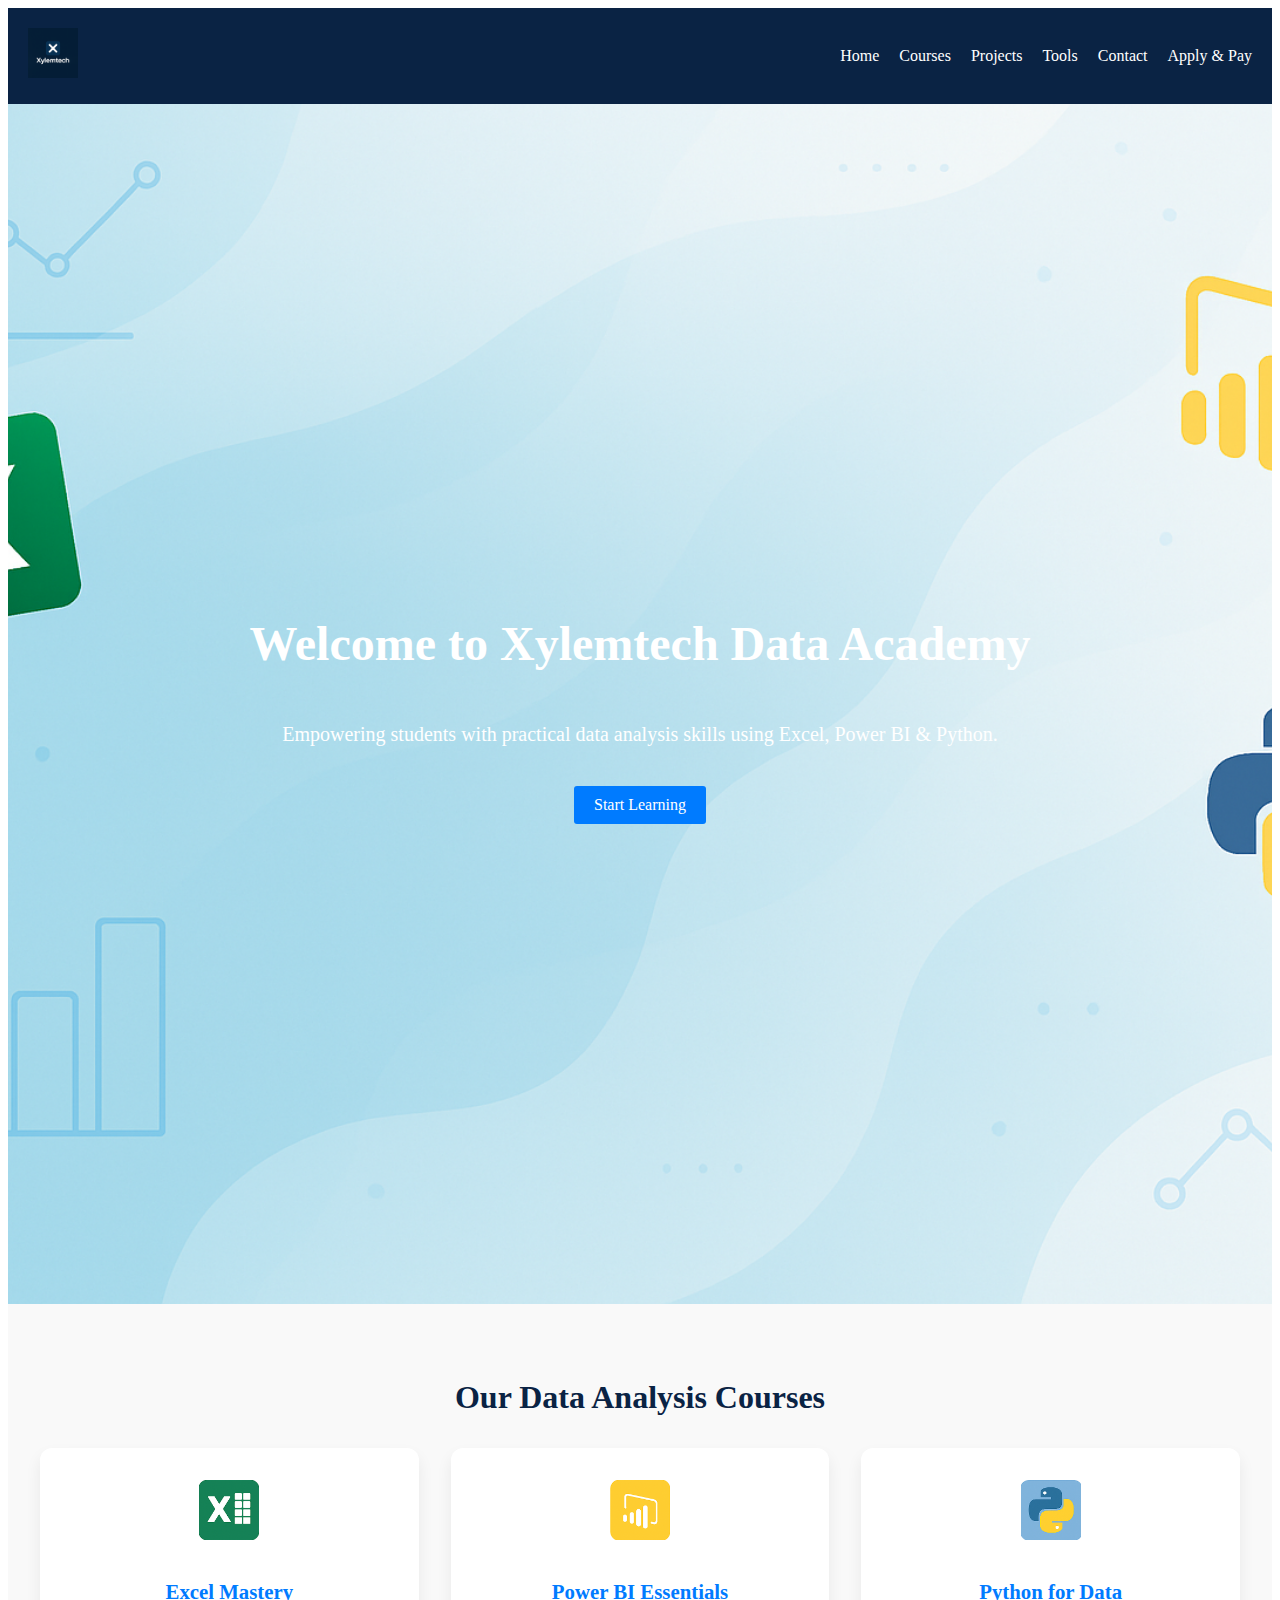
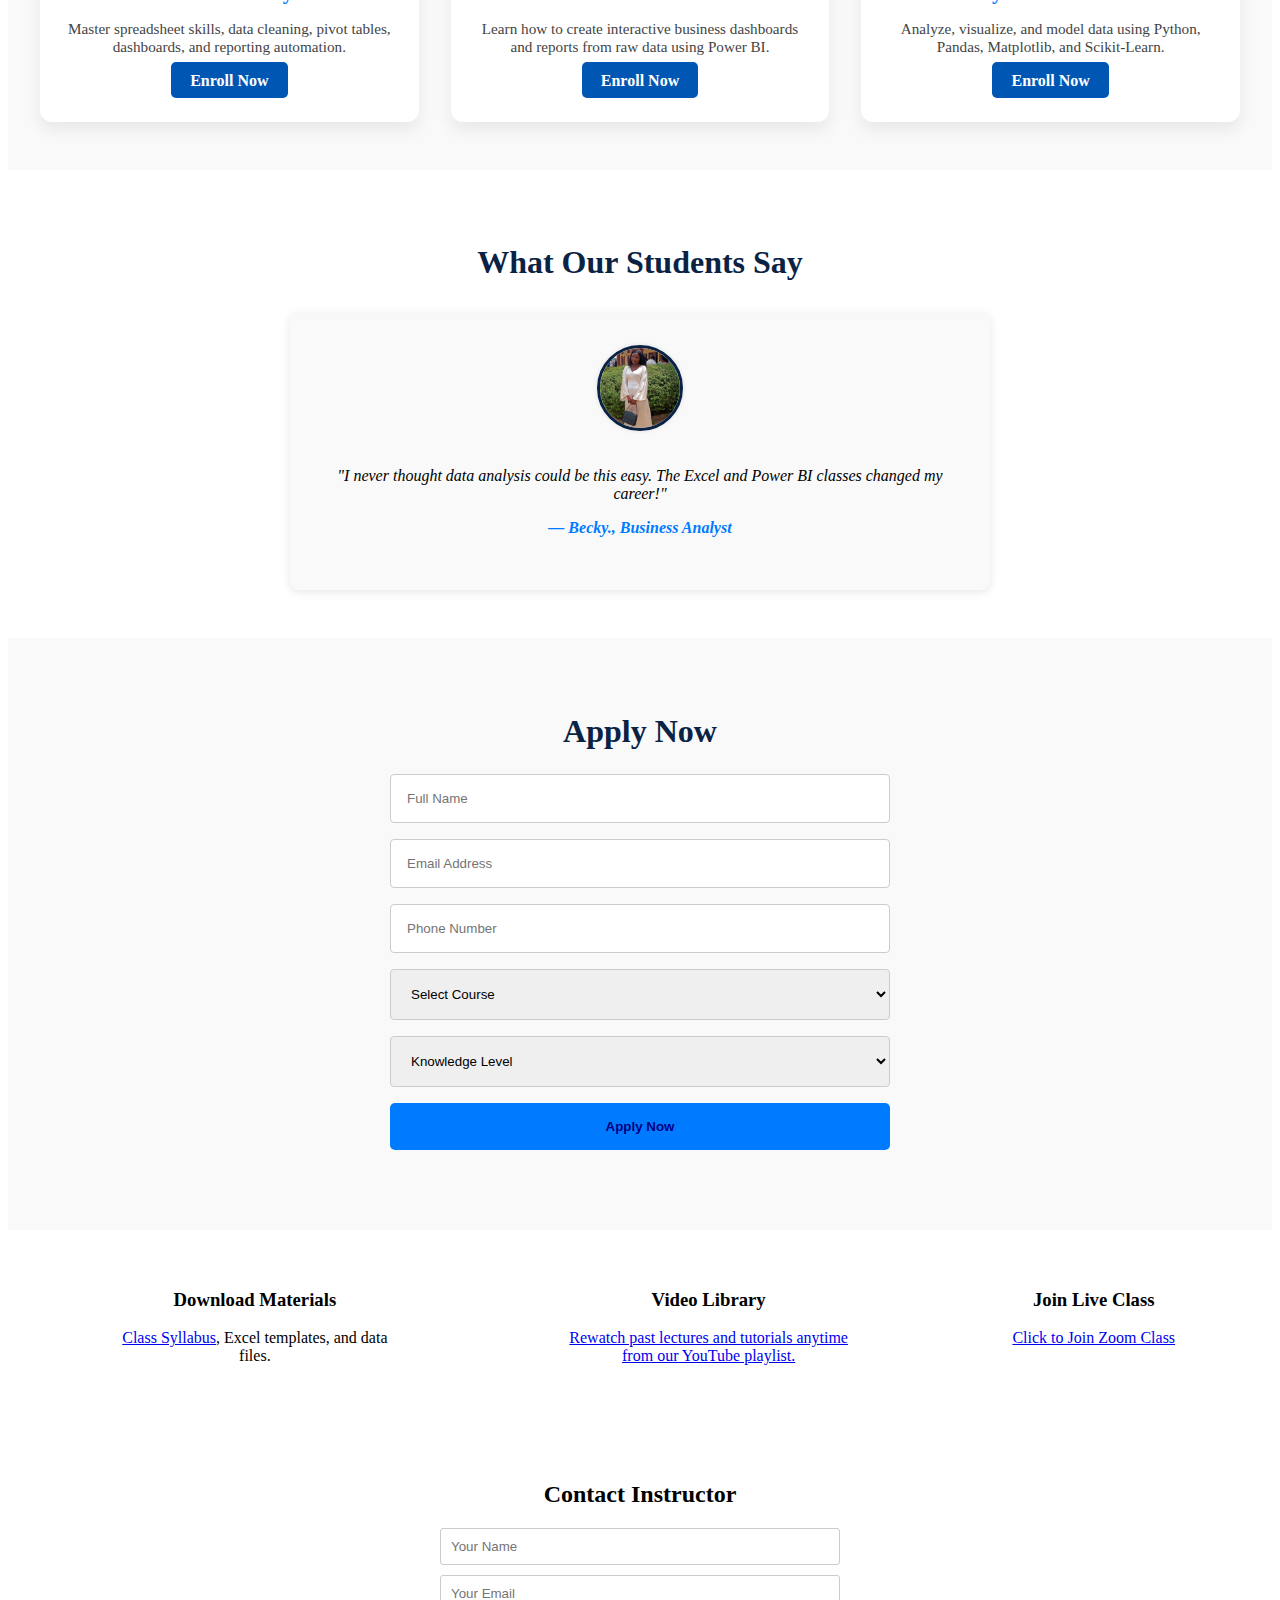
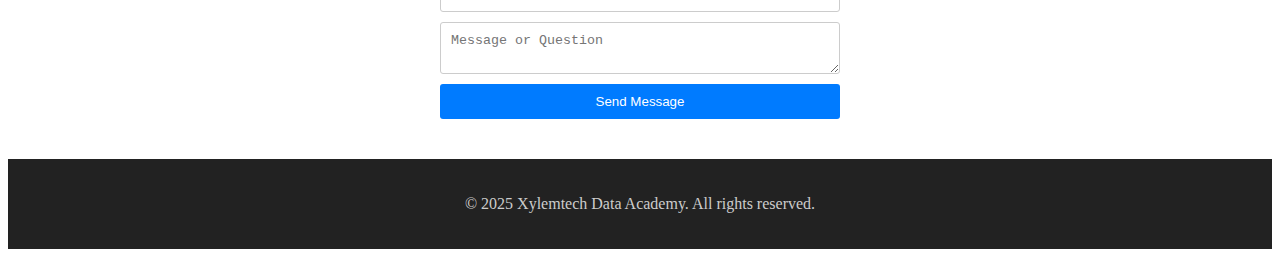
<file: index.html>
<!DOCTYPE html>  <html lang="en">  
<head>  
  <meta charset="UTF-8" />  
  <meta name="viewport" content="width=device-width, initial-scale=1" />  
  <title>Xylemtech</title>  
  <link rel="stylesheet" href="styles.css" />  
  <script src="https://js.paystack.co/v1/inline.js"></script>  
</head>  
<body>  
  <header>  
    <div class="logo">  
      <img class="mylogo" src="mylogo.jpg" alt="Xylemtech Logo" />  
    </div>  
    <nav>  
      <ul class="nav-links">  
        <li><a href="#home">Home</a></li>  
        <li><a href="#courses">Courses</a></li>  
        <li><a href="#projects">Projects</a></li>  
        <li><a href="#tools">Tools</a></li>  
        <li><a href="#contact">Contact</a></li>  
        <li><a href="#apply">Apply & Pay</a></li>  
      </ul>  
      <div class="burger">  
        <div class="line"></div>  
        <div class="line"></div>  
        <div class="line"></div>  
      </div>  
    </nav>  
  </header>    <section id="home" class="hero">  
    <h1>Welcome to Xylemtech Data Academy</h1>  
    <p>Empowering students with practical data analysis skills using Excel, Power BI & Python.</p>  
    <a href="#apply" class="btn">Start Learning</a>  
  </section>    <section id="courses" class="courses">  
  <h2>Our Data Analysis Courses</h2>  
  <div class="course-grid">  
    <div class="course-card">  
      <img src="excel.jpg" alt="Excel Course" class="course-icon" />  
      <h3>Excel Mastery</h3>  
      <p>Master spreadsheet skills, data cleaning, pivot tables, dashboards, and reporting automation.</p>  
      <a href="#apply" class="course-btn">Enroll Now</a>  
    </div>  <div class="course-card">  
  <img src="powerbi.jpg" alt="Power BI Course" class="course-icon" />  
  <h3>Power BI Essentials</h3>  
  <p>Learn how to create interactive business dashboards and reports from raw data using Power BI.</p>  
  <a href="#apply" class="course-btn">Enroll Now</a>  
</div>  

<div class="course-card">  
  <img src="python.jpg" alt="Python Course" class="course-icon" />  
  <h3>Python for Data</h3>  
  <p>Analyze, visualize, and model data using Python, Pandas, Matplotlib, and Scikit-Learn.</p>  
  <a href="#apply" class="course-btn">Enroll Now</a>  
</div>

  </div>  
</section>    <section id="testimonials" class="testimonials">  
  <h2>What Our Students Say</h2>  
  <div class="testimonial-slider">  
    <div class="testimonial-card active">  
      <img src="student1.jpg" alt="Becky" class="testimonial-img" />  
      <p>"I never thought data analysis could be this easy. The Excel and Power BI classes changed my career!"</p>  
      <h4>— Becky., Business Analyst</h4>  
    </div>  
    <div class="testimonial-card">  
      <img src="student2.jpg" alt="loveday" class="testimonial-img" />  
      <p>"Python scared me until I joined this academy. The projects, support, and community are top-notch."</p>  
      <h4>— Loveday., Junior Data Scientist</h4>  
    </div>  
    <div class="testimonial-card">  
      <img src="student3.jpg" alt="Hilary" class="testimonial-img" />  
      <p>"The hands-on training helped me build a dashboard for my company within 4 weeks of joining!"</p>  
      <h4>— Hilary, Sales Manager</h4>  
    </div>  
  </div>  
</section>    <section id="apply" class="apply">  
  <h2>Apply Now</h2>  
  <form id="applyForm">  
  <input type="text" name="fullname" id="fullname" placeholder="Full Name" required />  
  <input type="email" name="email" id="email" placeholder="Email Address" required />  
  <input type="tel" name="phone" id="phone" placeholder="Phone Number" required />    <select name="course" id="course" required>  
    <option value="">Select Course</option>  
    <option value="excel">Data Analysis</option>  
   
  </select>    <select name="level" id="level" required>  
    <option value="">Knowledge Level</option>  
    <option value="Beginner">Beginner</option>  
    <option value="Intermediate">Intermediate</option>  
    <option value="Expert">Expert</option>  
  </select> 
<button type="submit">
<span class="btn-text">Apply Now</span>
<span class="spinner" style="display:none;">⏳</span>
</button>

</form>  
</section>  
<section id="tools" class="features">  
    <div class="feature-card">  
      <h3>Download Materials</h3>  
      <p><a href="downloads/syllabus.pdf" target="_blank">Class Syllabus</a>, Excel templates, and data files.</p>  
    </div>  
    <div class="feature-card">  
      <h3>Video Library</h3>  
      <p><a href="https://youtube.com">Rewatch past lectures and tutorials anytime from our YouTube playlist.</a></p>  
    </div>  
    <div class="feature-card">  
      <h3>Join Live Class</h3>  
      <p><a href="https://zoom.us/j/your-meeting-id">Click to Join Zoom Class</a></p>  
    </div>  
  </section>    <section id="contact" class="contact">  
    <h2>Contact Instructor</h2>  
    <form id="contactForm">  
      <input type="text" id="name" placeholder="Your Name" required />  
      <input type="email" id=" contactemail" placeholder="Your Email" required />  
      <textarea id="message" placeholder="Message or Question" required></textarea>  
      <button type="submit">Send Message</button>  
    </form>  
  </section>    <footer>  
    <p>© 2025 Xylemtech Data Academy. All rights reserved.</p>  
  </footer>  
<script src="script.js"></script>  </body>  
  
</html>
</file>
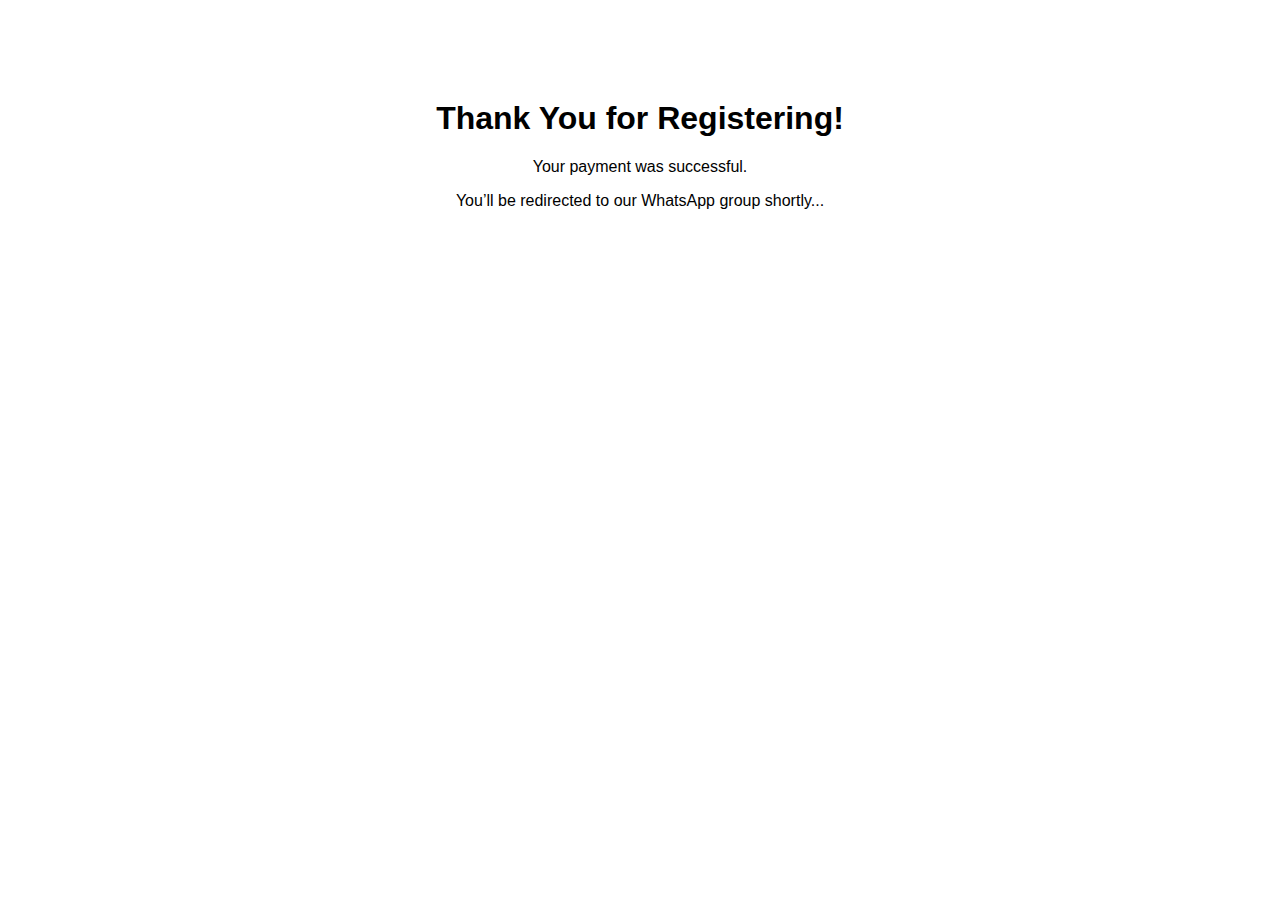
<file: thank-you.html>
<!DOCTYPE html>
<html lang="en">
<head>
  <meta charset="UTF-8" />
  <title>Thank You</title>
  <meta http-equiv="refresh" content="6;url=https://chat.whatsapp.com/YOUR-WHATSAPP-LINK" />
  <style>
    body {
      font-family: sans-serif;
      text-align: center;
      margin-top: 100px;
    }
  </style>
</head>
<body>
  <h1>Thank You for Registering!</h1>
  <p>Your payment was successful.</p>
  <p>You’ll be redirected to our WhatsApp group shortly...</p>
</body>
</html>
</file>
<file: styles.css>
/* styles.css */
:root {
  --primary: #0A2344;
  --accent: #007bff;
  --highlight: #0056b3;
  --text-light: #f9f9f9;
  --background: #fff;
}

{ margin: 0; padding: 0; box-sizing: border-box; font-family: Arial, sans-serif; }


header {
display: flex;
justify-content: space-between;
align-items: center;
padding: 20px;
background: #0A2344;
color: #fff;
}

.logo { font-size: 1.5rem; font-weight: bold;}

.mylogo {
  width: 50px;
  height: 50px;
}

.nav-links {
list-style: none;
display: flex;
gap: 20px;
}

.nav-links a {
color: #fff;
text-decoration: none;
}

.burger {
display: none;
flex-direction: column;
cursor: pointer;
}

.burger .line {
width: 25px;
height: 3px;
background: #fff;
margin: 4px 0;
}

.hero {
height: 60vh;
background: #f4f4f4;
display: flex;
flex-direction: column;
justify-content: center;
align-items: center;
text-align: center;
}

.hero .btn {
margin-top: 20px;
padding: 10px 20px;
background: #007bff;
color: #fff;
text-decoration: none;
border-radius: 3px;
}

.features {
display: flex;
justify-content: space-around;
padding: 40px 20px;
background: #fff;
}

.feature-card {
max-width: 300px;
text-align: center;
}

.blog-preview {
padding: 40px 20px;
background: #f9f9f9;
}

.blog-grid {
display: grid;
grid-template-columns: repeat(auto-fit, minmax(250px, 1fr));
gap: 20px;
}

.post-card {
background: #fff;
padding: 20px;
border-radius: 5px;
}

.contact {
padding: 40px 20px;
background: #fff;
text-align: center;
}

.contact form {
display: flex;
flex-direction: column;
gap: 10px;
max-width: 400px;
margin: 0 auto;
}

.contact input, .contact textarea {
padding: 10px;
border: 1px solid #ccc;
border-radius: 3px;
}

.contact button {
padding: 10px;
border: none;
background: #007bff;
color: #fff;
cursor: pointer;
border-radius: 3px;
}

footer {
background: #222;
color: #ccc;
padding: 20px;
text-align: center;
}
.apply {
background-color: var(--text-light);
padding: 3rem 2rem;
text-align: center;
}

.apply h2 {
margin-bottom: 1.5rem;
font-size: 2rem;
color: var(--primary);
}

#applyForm {
max-width: 500px;
margin: 0 auto 2rem;
display: flex;
flex-direction: column;
gap: 1rem;
}

#applyForm input,
#applyForm select {
padding: 1rem;
border: 1px solid #ccc;
border-radius: 4px;
}

#applyForm button {
background-color: var(--accent);
color: navy;
padding: 1rem;
border: none;
border-radius: 5px;
font-weight: bold;
cursor: pointer;
}

#applyForm button:hover {
background-color: var(--highlight);
}

.payment .btn {
background-color: var(--primary);
padding: 0.8rem 1.5rem;
color: black;
border-radius: 5px;
text-decoration: none;
font-weight: bold;
}

.payment .btn:hover {
background-color: var(--highlight);
}
.testimonials {
background-color: var(--background);
padding: 3rem 2rem;
text-align: center;
position: relative;
overflow: hidden;
}

.testimonials h2 {
margin-bottom: 2rem;
color: var(--primary);
font-size: 2rem;
}

.testimonial-slider {
position: relative;
max-width: 700px;
margin: 0 auto;
}

.testimonial-card {
display: none;
background-color: var(--text-light);
padding: 2rem;
border-radius: 8px;
box-shadow: 0 2px 10px rgba(0,0,0,0.1);
font-style: italic;
transition: opacity 0.5s ease-in-out;
}

.testimonial-card.active {
display: block;
}

.testimonial-card h4 {
margin-top: 1rem;
color: var(--accent);
font-weight: bold;
}

/* Responsive Nav */
@media (max-width: 768px) {
.nav-links { display: none; flex-direction: column; background: #333; position: absolute; top: 60px; right: 20px; padding: 10px; }
.nav-links.active { display: flex; }
.burger { display: flex; }
}
.testimonial-img {
width: 80px;
height: 80px;
border-radius: 50%;
object-fit: cover;
margin-bottom: 1rem;
border: 3px solid var(--primary);
box-shadow: 0 0 5px rgba(0,0,0,0.1);
}
.courses {
background-color: var(--text-light);
padding: 3rem 2rem;
text-align: center;
}

.courses h2 {
color: var(--primary);
font-size: 2rem;
margin-bottom: 2rem;
}

.course-grid {
display: grid;
grid-template-columns: repeat(auto-fit, minmax(260px, 1fr));
gap: 2rem;
}

.course-card {
background: white;
border-radius: 12px;
padding: 2rem 1.5rem;
box-shadow: 0 8px 16px rgba(0, 0, 0, 0.07);
transition: transform 0.3s ease, box-shadow 0.3s ease;
}

.course-card:hover {
transform: translateY(-8px);
box-shadow: 0 12px 24px rgba(0, 0, 0, 0.12);
}

.course-icon {
width: 60px;
height: 60px;
margin-bottom: 1rem;
}

.course-card h3 {
color: var(--accent);
font-size: 1.3rem;
margin-bottom: 0.5rem;
}

.course-card p {
font-size: 0.95rem;
color: #444;
margin-bottom: 1rem;
}

.course-btn {
background-color: var(--highlight);
color: white;
padding: 0.6rem 1.2rem;
border-radius: 5px;
text-decoration: none;
font-weight: bold;
transition: background 0.3s;
}

.course-btn:hover {
background-color: var(--primary);
}
.hero {
background-image: url('home-bg.png');
background-size: cover;
background-position: center;
background-repeat: no-repeat;
color: white;
padding: 100px 20px;
text-align: center;
min-height: 100vh;
display: flex;
flex-direction: column;
justify-content: center;
}
/* Small screens (e.g., phones) */
@media (max-width: 768px) {
.hero {
padding: 80px 15px;
background-size: cover;
background-position: center;
}

.hero h1 {
font-size: 24px;
}

.hero p {
font-size: 16px;
}
}

/* Medium to large screens */
@media (min-width: 769px) {
.hero {
background-size: cover;
background-position: center;
padding: 150px 40px;
}

.hero h1 {
font-size: 48px;
}

.hero p {
font-size: 20px;
}
}
/* Smooth scroll behavior for all anchor links */
html {
scroll-behavior: smooth;
}

/* Hero animation effect */
.hero {
opacity: 0;
transform: translateY(30px);
transition: opacity 1s ease-out, transform 1s ease-out;
}

.hero.visible {
opacity: 1;
transform: translateY(0);
}
.spinner {
margin-left: 10px;
display: inline-block;
}
</file>
